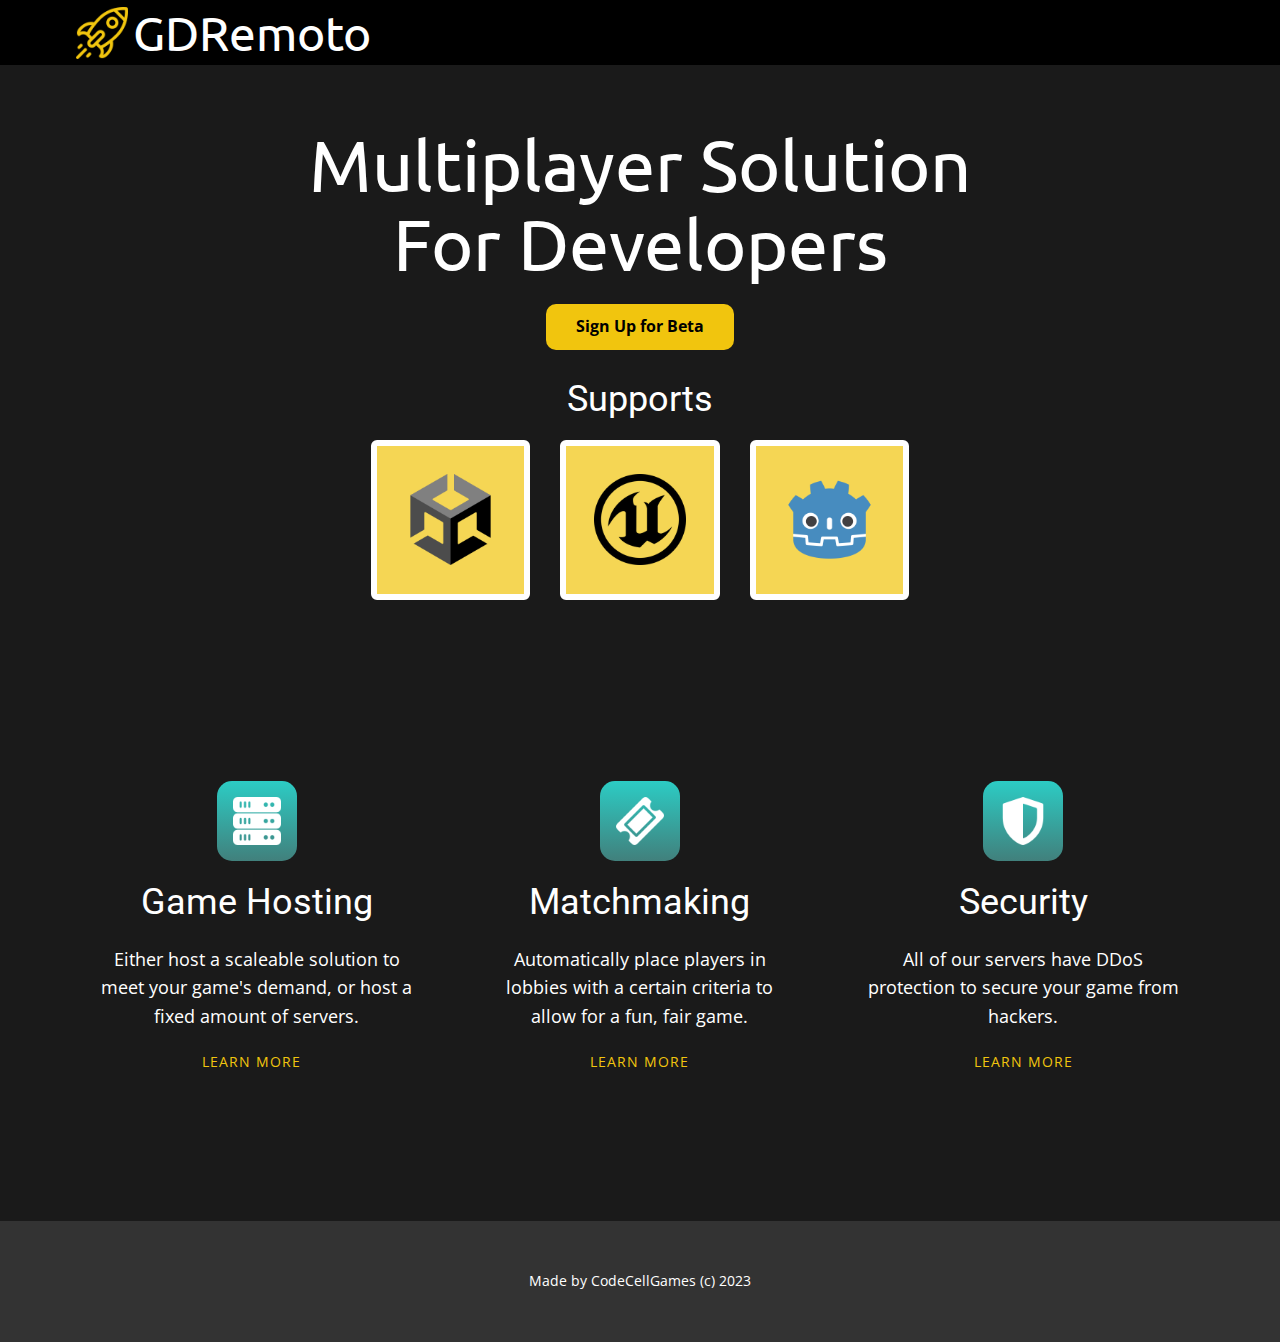
<file: index.html>
<!DOCTYPE html>
<html style="font-size: 16px;" lang="en"><head>
    <meta name="viewport" content="width=device-width, initial-scale=1.0">
    <meta charset="utf-8">
    <meta name="keywords" content="GDRemoto, Multiplayer SolutionFor Developers, Supports">
    <meta name="description" content="Multiplayer Solution
For Developers">
    <title>GDRemoto | Home</title>
    <link rel="stylesheet" href="nicepage.css" media="screen">
<link rel="stylesheet" href="Home.css" media="screen">
    <script class="u-script" type="text/javascript" src="jquery.js" defer=""></script>
    <script class="u-script" type="text/javascript" src="nicepage.js" defer=""></script>
    <meta name="generator" content="Nicepage 5.10.10, nicepage.com">
    <meta property="og:title" content="GDRemoto | Home">
    <meta property="og:description" content="Multiplayer Solution
For Developers">
    <meta property="og:image" content="https://www.gdremoto.org/images/3902021.png">
    <meta property="og:url" content="https://www.gdremoto.org">
    <link id="u-theme-google-font" rel="stylesheet" href="https://fonts.googleapis.com/css?family=Roboto:100,100i,300,300i,400,400i,500,500i,700,700i,900,900i|Open+Sans:300,300i,400,400i,500,500i,600,600i,700,700i,800,800i">
    <link id="u-page-google-font" rel="stylesheet" href="https://fonts.googleapis.com/css?family=Ubuntu:300,300i,400,400i,500,500i,700,700i">
    
    
    
    <script type="application/ld+json">{
		"@context": "http://schema.org",
		"@type": "Organization",
		"name": "Site1"
}</script>
    <meta name="theme-color" content="#478ac9">
    <meta property="og:type" content="website">
  <meta data-intl-tel-input-cdn-path="intlTelInput/"></head>
  <body data-home-page="Home.html" data-home-page-title="Home" class="u-body u-xl-mode" data-lang="en"><header class="u-black u-clearfix u-header u-header" id="sec-1cf2"><div class="u-clearfix u-sheet u-sheet-1">
        <h2 class="u-custom-font u-font-ubuntu u-subtitle u-text u-text-default u-text-1">GDRemoto</h2><span class="u-file-icon u-icon u-text-palette-3-base u-icon-1"><img src="images/3902021-f15e7b9a.png" alt=""></span>
      </div></header>
    <section class="u-clearfix u-grey-90 u-section-1" id="sec-a0a1">
      <div class="u-clearfix u-sheet u-valign-middle u-sheet-1">
        <h1 class="u-align-center u-custom-font u-font-ubuntu u-text u-title u-text-1">Multiplayer Solution<br>For Developers
        </h1>
        <a href="Home.html" class="u-active-palette-3-base u-border-none u-btn u-btn-round u-button-style u-hover-palette-3-light-1 u-palette-3-base u-radius-10 u-text-black u-btn-1">Sign Up for Beta</a>
        <h2 class="u-align-center u-text u-text-default u-text-2">Supports</h2>
        <div class="u-list u-list-1">
          <div class="u-repeater u-repeater-1">
            <div class="u-container-align-center u-container-style u-list-item u-repeater-item">
              <div class="u-container-layout u-similar-container u-valign-bottom u-container-layout-1">
                <div class="u-border-6 u-border-white u-container-style u-expanded-width u-group u-hover-feature u-palette-3-light-1 u-preserve-proportions u-radius-6 u-shape-round u-group-1" data-href="https://unity.com/" data-target="_blank">
                  <div class="u-container-layout u-container-layout-2">
                    <img class="u-expanded-width u-image u-image-contain u-image-default u-preserve-proportions u-image-1" src="images/image.png" alt="" data-image-width="512" data-image-height="512">
                  </div>
                  <div class="u-preserve-proportions-child" style="padding-top: 100.63%;"></div>
                </div>
              </div>
            </div>
            <div class="u-container-style u-list-item u-repeater-item">
              <div class="u-container-layout u-similar-container u-valign-bottom u-container-layout-3">
                <div class="u-border-6 u-border-white u-container-style u-expanded-width u-group u-hover-feature u-palette-3-light-1 u-preserve-proportions u-radius-6 u-shape-round u-group-2" data-href="https://www.unrealengine.com/" data-target="_blank">
                  <div class="u-container-layout u-container-layout-4">
                    <img class="u-expanded-width u-image u-image-contain u-image-default u-preserve-proportions u-image-2" src="images/image1.png" alt="" data-image-width="256" data-image-height="256">
                  </div>
                  <div class="u-preserve-proportions-child" style="padding-top: 100.63%;"></div>
                </div>
              </div>
            </div>
            <div class="u-container-style u-list-item u-repeater-item">
              <div class="u-container-layout u-similar-container u-valign-bottom u-container-layout-5">
                <div class="u-border-6 u-border-white u-container-style u-expanded-width u-group u-hover-feature u-palette-3-light-1 u-preserve-proportions u-radius-6 u-shape-round u-group-3" data-href="https://godotengine.org/" data-target="_blank">
                  <div class="u-preserve-proportions-child" style="padding-top: 100.63%;"></div>
                  <div class="u-container-layout u-container-layout-6">
                    <img class="u-expanded-width u-image u-image-contain u-image-default u-preserve-proportions u-image-3" src="images/image3.png" alt="" data-image-width="2048" data-image-height="2048">
                  </div>
                </div>
              </div>
            </div>
          </div>
        </div>
      </div>
      
      
      
    </section>
    <section class="u-align-center u-clearfix u-grey-90 u-section-2" id="sec-ea42">
      <div class="u-align-left u-clearfix u-sheet u-valign-middle u-sheet-1">
        <div class="u-expanded-width u-list u-list-1">
          <div class="u-repeater u-repeater-1">
            <div class="u-container-style u-list-item u-repeater-item">
              <div class="u-container-layout u-similar-container u-valign-top u-container-layout-1"><span class="u-file-icon u-gradient u-icon u-icon-rounded u-radius-15 u-text-white u-icon-1"><img src="images/484117-6a3d4096.png" alt=""></span>
                <h3 class="u-align-center u-text u-text-default u-text-1">Game Hosting</h3>
                <p class="u-align-center u-text u-text-2">Either host a scaleable solution to meet your game's demand, or host a fixed amount of servers.</p>
                <a href="Home.html" class="u-active-none u-border-none u-btn u-button-style u-hover-none u-none u-text-palette-3-base u-btn-1">learn more&nbsp;&nbsp; </a>
              </div>
            </div>
            <div class="u-align-center u-container-style u-list-item u-repeater-item">
              <div class="u-container-layout u-similar-container u-valign-top u-container-layout-2"><span class="u-file-icon u-gradient u-icon u-icon-rounded u-radius-15 u-text-white u-icon-2"><img src="images/25219-e1a09c59.png" alt=""></span>
                <h3 class="u-align-center u-text u-text-default u-text-3">Matchmaking</h3>
                <p class="u-align-center u-text u-text-4">Automatically place players in lobbies with a certain ​criteria to allow for a fun, fair game.</p>
                <a href="Home.html" class="u-active-none u-border-none u-btn u-button-style u-hover-none u-none u-text-palette-3-base u-btn-2">learn more</a>
              </div>
            </div>
            <div class="u-container-style u-list-item u-repeater-item">
              <div class="u-container-layout u-similar-container u-valign-top u-container-layout-3"><span class="u-file-icon u-gradient u-icon u-icon-rounded u-radius-15 u-text-white u-icon-3"><img src="images/347838-fbcaf4dc.png" alt=""></span>
                <h3 class="u-align-center u-text u-text-default u-text-5">Security</h3>
                <p class="u-align-center u-text u-text-6">All of our servers have DDoS protection to secure your game from hackers.</p>
                <a href="Home.html" class="u-active-none u-border-none u-btn u-button-style u-hover-none u-none u-text-palette-3-base u-btn-3">learn more</a>
              </div>
            </div>
          </div>
        </div>
      </div>
    </section>
    
    
    <footer class="u-align-center u-clearfix u-footer u-grey-80 u-footer" id="sec-5bd7"><div class="u-clearfix u-sheet u-sheet-1">
        <p class="u-small-text u-text u-text-variant u-text-1">Made by CodeCellGames (c) 2023</p>
      </div></footer>
  
</body></html>
</file>
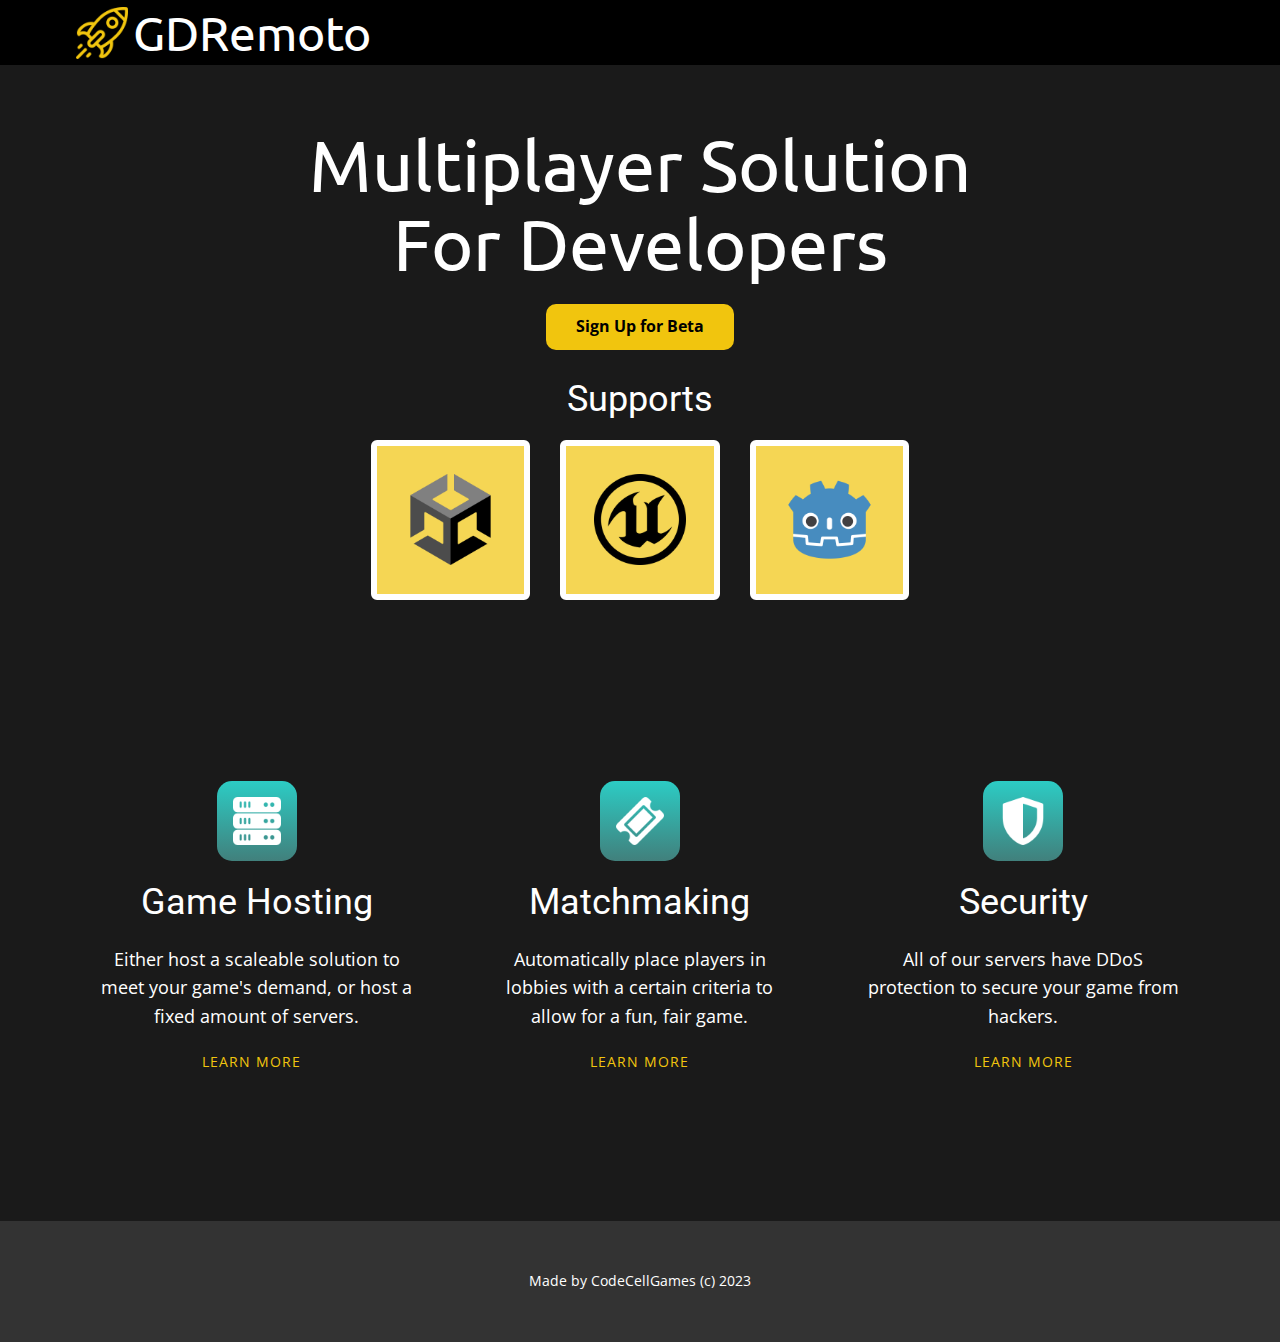
<file: Home.html>
<!DOCTYPE html>
<html style="font-size: 16px;" lang="en"><head>
    <meta name="viewport" content="width=device-width, initial-scale=1.0">
    <meta charset="utf-8">
    <meta name="keywords" content="GDRemoto, Multiplayer SolutionFor Developers, Supports">
    <meta name="description" content="Multiplayer Solution
For Developers">
    <title>GDRemoto | Home</title>
    <link rel="stylesheet" href="nicepage.css" media="screen">
<link rel="stylesheet" href="Home.css" media="screen">
    <script class="u-script" type="text/javascript" src="jquery.js" defer=""></script>
    <script class="u-script" type="text/javascript" src="nicepage.js" defer=""></script>
    <meta name="generator" content="Nicepage 5.10.10, nicepage.com">
    <meta property="og:title" content="GDRemoto | Home">
    <meta property="og:description" content="Multiplayer Solution
For Developers">
    <meta property="og:image" content="https://www.gdremoto.org/images/3902021.png">
    <meta property="og:url" content="https://www.gdremoto.org">
    <link id="u-theme-google-font" rel="stylesheet" href="https://fonts.googleapis.com/css?family=Roboto:100,100i,300,300i,400,400i,500,500i,700,700i,900,900i|Open+Sans:300,300i,400,400i,500,500i,600,600i,700,700i,800,800i">
    <link id="u-page-google-font" rel="stylesheet" href="https://fonts.googleapis.com/css?family=Ubuntu:300,300i,400,400i,500,500i,700,700i">
    
    
    
    <script type="application/ld+json">{
		"@context": "http://schema.org",
		"@type": "Organization",
		"name": "Site1"
}</script>
    <meta name="theme-color" content="#478ac9">
    <meta property="og:type" content="website">
  <meta data-intl-tel-input-cdn-path="intlTelInput/"></head>
  <body class="u-body u-xl-mode" data-lang="en"><header class="u-black u-clearfix u-header u-header" id="sec-1cf2"><div class="u-clearfix u-sheet u-sheet-1">
        <h2 class="u-custom-font u-font-ubuntu u-subtitle u-text u-text-default u-text-1">GDRemoto</h2><span class="u-file-icon u-icon u-text-palette-3-base u-icon-1"><img src="images/3902021-f15e7b9a.png" alt=""></span>
      </div></header>
    <section class="u-clearfix u-grey-90 u-section-1" id="sec-a0a1">
      <div class="u-clearfix u-sheet u-valign-middle u-sheet-1">
        <h1 class="u-align-center u-custom-font u-font-ubuntu u-text u-title u-text-1">Multiplayer Solution<br>For Developers
        </h1>
        <a href="Home.html" class="u-active-palette-3-base u-border-none u-btn u-btn-round u-button-style u-hover-palette-3-light-1 u-palette-3-base u-radius-10 u-text-black u-btn-1">Sign Up for Beta</a>
        <h2 class="u-align-center u-text u-text-default u-text-2">Supports</h2>
        <div class="u-list u-list-1">
          <div class="u-repeater u-repeater-1">
            <div class="u-container-align-center u-container-style u-list-item u-repeater-item">
              <div class="u-container-layout u-similar-container u-valign-bottom u-container-layout-1">
                <div class="u-border-6 u-border-white u-container-style u-expanded-width u-group u-hover-feature u-palette-3-light-1 u-preserve-proportions u-radius-6 u-shape-round u-group-1" data-href="https://unity.com/" data-target="_blank">
                  <div class="u-container-layout u-container-layout-2">
                    <img class="u-expanded-width u-image u-image-contain u-image-default u-preserve-proportions u-image-1" src="images/image.png" alt="" data-image-width="512" data-image-height="512">
                  </div>
                  <div class="u-preserve-proportions-child" style="padding-top: 100.63%;"></div>
                </div>
              </div>
            </div>
            <div class="u-container-style u-list-item u-repeater-item">
              <div class="u-container-layout u-similar-container u-valign-bottom u-container-layout-3">
                <div class="u-border-6 u-border-white u-container-style u-expanded-width u-group u-hover-feature u-palette-3-light-1 u-preserve-proportions u-radius-6 u-shape-round u-group-2" data-href="https://www.unrealengine.com/" data-target="_blank">
                  <div class="u-container-layout u-container-layout-4">
                    <img class="u-expanded-width u-image u-image-contain u-image-default u-preserve-proportions u-image-2" src="images/image1.png" alt="" data-image-width="256" data-image-height="256">
                  </div>
                  <div class="u-preserve-proportions-child" style="padding-top: 100.63%;"></div>
                </div>
              </div>
            </div>
            <div class="u-container-style u-list-item u-repeater-item">
              <div class="u-container-layout u-similar-container u-valign-bottom u-container-layout-5">
                <div class="u-border-6 u-border-white u-container-style u-expanded-width u-group u-hover-feature u-palette-3-light-1 u-preserve-proportions u-radius-6 u-shape-round u-group-3" data-href="https://godotengine.org/" data-target="_blank">
                  <div class="u-preserve-proportions-child" style="padding-top: 100.63%;"></div>
                  <div class="u-container-layout u-container-layout-6">
                    <img class="u-expanded-width u-image u-image-contain u-image-default u-preserve-proportions u-image-3" src="images/image3.png" alt="" data-image-width="2048" data-image-height="2048">
                  </div>
                </div>
              </div>
            </div>
          </div>
        </div>
      </div>
      
      
      
    </section>
    <section class="u-align-center u-clearfix u-grey-90 u-section-2" id="sec-ea42">
      <div class="u-align-left u-clearfix u-sheet u-valign-middle u-sheet-1">
        <div class="u-expanded-width u-list u-list-1">
          <div class="u-repeater u-repeater-1">
            <div class="u-container-style u-list-item u-repeater-item">
              <div class="u-container-layout u-similar-container u-valign-top u-container-layout-1"><span class="u-file-icon u-gradient u-icon u-icon-rounded u-radius-15 u-text-white u-icon-1"><img src="images/484117-6a3d4096.png" alt=""></span>
                <h3 class="u-align-center u-text u-text-default u-text-1">Game Hosting</h3>
                <p class="u-align-center u-text u-text-2">Either host a scaleable solution to meet your game's demand, or host a fixed amount of servers.</p>
                <a href="Home.html" class="u-active-none u-border-none u-btn u-button-style u-hover-none u-none u-text-palette-3-base u-btn-1">learn more&nbsp;&nbsp; </a>
              </div>
            </div>
            <div class="u-align-center u-container-style u-list-item u-repeater-item">
              <div class="u-container-layout u-similar-container u-valign-top u-container-layout-2"><span class="u-file-icon u-gradient u-icon u-icon-rounded u-radius-15 u-text-white u-icon-2"><img src="images/25219-e1a09c59.png" alt=""></span>
                <h3 class="u-align-center u-text u-text-default u-text-3">Matchmaking</h3>
                <p class="u-align-center u-text u-text-4">Automatically place players in lobbies with a certain ​criteria to allow for a fun, fair game.</p>
                <a href="Home.html" class="u-active-none u-border-none u-btn u-button-style u-hover-none u-none u-text-palette-3-base u-btn-2">learn more</a>
              </div>
            </div>
            <div class="u-container-style u-list-item u-repeater-item">
              <div class="u-container-layout u-similar-container u-valign-top u-container-layout-3"><span class="u-file-icon u-gradient u-icon u-icon-rounded u-radius-15 u-text-white u-icon-3"><img src="images/347838-fbcaf4dc.png" alt=""></span>
                <h3 class="u-align-center u-text u-text-default u-text-5">Security</h3>
                <p class="u-align-center u-text u-text-6">All of our servers have DDoS protection to secure your game from hackers.</p>
                <a href="Home.html" class="u-active-none u-border-none u-btn u-button-style u-hover-none u-none u-text-palette-3-base u-btn-3">learn more</a>
              </div>
            </div>
          </div>
        </div>
      </div>
    </section>
    
    
    <footer class="u-align-center u-clearfix u-footer u-grey-80 u-footer" id="sec-5bd7"><div class="u-clearfix u-sheet u-sheet-1">
        <p class="u-small-text u-text u-text-variant u-text-1">Made by CodeCellGames (c) 2023</p>
      </div></footer>
  
</body></html>
</file>
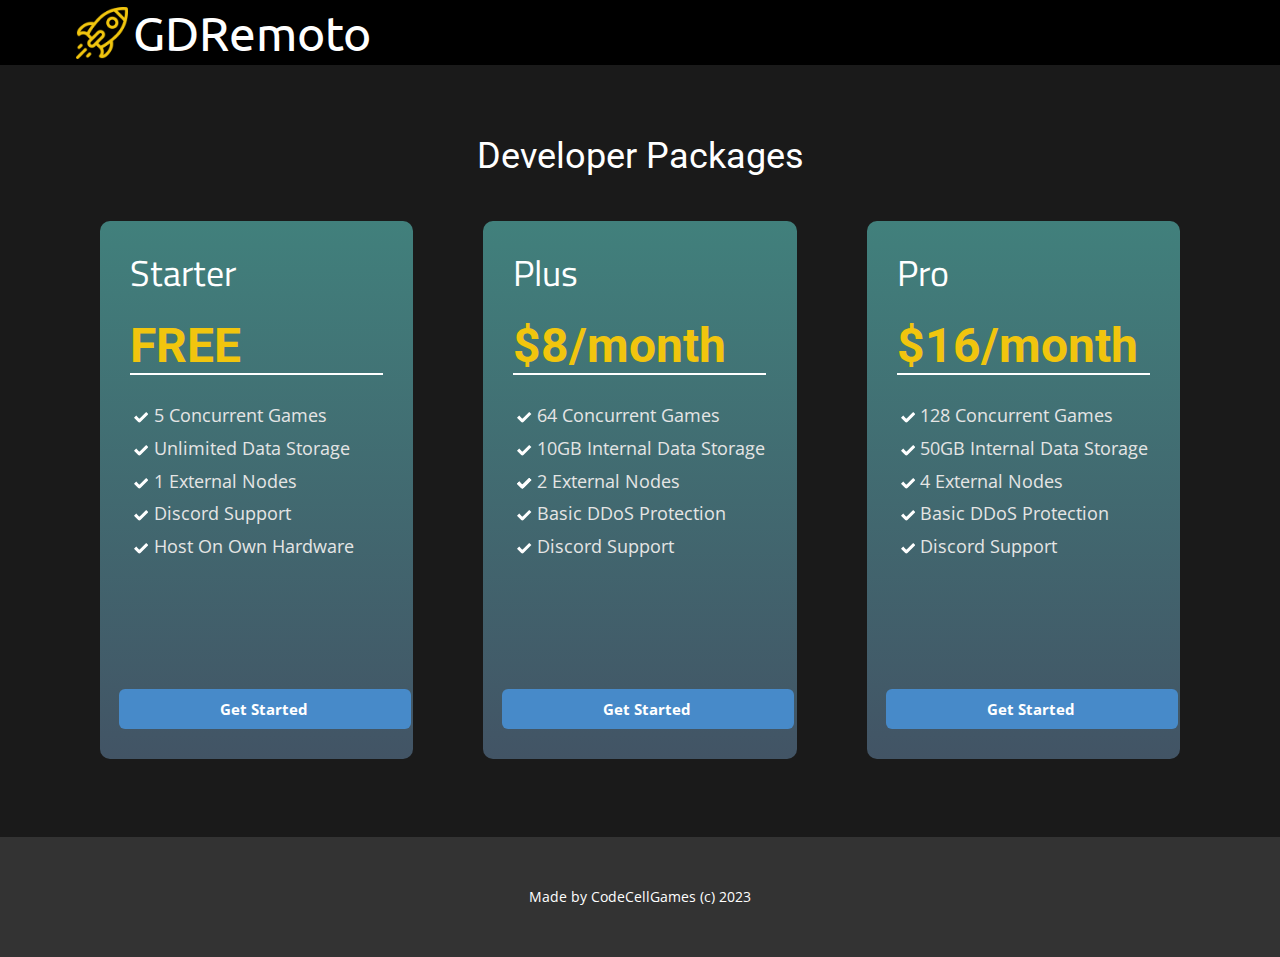
<file: Pricing.html>
<!DOCTYPE html>
<html style="font-size: 16px;" lang="en"><head>
    <meta name="viewport" content="width=device-width, initial-scale=1.0">
    <meta charset="utf-8">
    <meta name="keywords" content="">
    <meta name="description" content="">
    <title>Pricing</title>
    <link rel="stylesheet" href="nicepage.css" media="screen">
<link rel="stylesheet" href="Pricing.css" media="screen">
    <script class="u-script" type="text/javascript" src="jquery.js" defer=""></script>
    <script class="u-script" type="text/javascript" src="nicepage.js" defer=""></script>
    <meta name="generator" content="Nicepage 5.10.10, nicepage.com">
    <link id="u-theme-google-font" rel="stylesheet" href="https://fonts.googleapis.com/css?family=Roboto:100,100i,300,300i,400,400i,500,500i,700,700i,900,900i|Open+Sans:300,300i,400,400i,500,500i,600,600i,700,700i,800,800i">
    <link id="u-page-google-font" rel="stylesheet" href="https://fonts.googleapis.com/css?family=Titillium+Web:200,200i,300,300i,400,400i,600,600i,700,700i,900|Ubuntu:300,300i,400,400i,500,500i,700,700i">
    
    
    <script type="application/ld+json">{
		"@context": "http://schema.org",
		"@type": "Organization",
		"name": "Site1"
}</script>
    <meta name="theme-color" content="#478ac9">
    <meta property="og:title" content="Pricing">
    <meta property="og:description" content="">
    <meta property="og:type" content="website">
  <meta data-intl-tel-input-cdn-path="intlTelInput/"></head>
  <body class="u-body u-xl-mode" data-lang="en"><header class="u-black u-clearfix u-header u-header" id="sec-1cf2"><div class="u-clearfix u-sheet u-sheet-1">
        <h2 class="u-custom-font u-font-ubuntu u-subtitle u-text u-text-default u-text-1">GDRemoto</h2><span class="u-file-icon u-icon u-text-palette-3-base u-icon-1"><img src="images/3902021-f15e7b9a.png" alt=""></span>
      </div></header>
    <section class="u-clearfix u-grey-90 u-section-1" id="sec-abb1">
      <div class="u-clearfix u-sheet u-sheet-1">
        <h3 class="u-text u-text-default u-text-1">Developer Packages</h3>
        <div class="u-expanded-width u-list u-list-1">
          <div class="u-repeater u-repeater-1">
            <div class="u-container-style u-list-item u-repeater-item">
              <div class="u-container-layout u-similar-container u-valign-top u-container-layout-1">
                <div class="u-container-style u-expanded-width u-gradient u-group u-radius-10 u-shape-round u-group-1">
                  <div class="u-container-layout u-container-layout-2">
                    <h3 class="u-custom-font u-font-titillium-web u-text u-text-white u-text-2">Starter</h3>
                    <h2 class="u-text u-text-default u-text-palette-3-base u-text-3">FREE</h2>
                    <div class="u-border-2 u-border-white u-line u-line-horizontal u-line-1"></div>
                    <ul class="u-custom-list u-spacing-4 u-text u-text-grey-10 u-text-4">
                      <li>
                        <div class="u-list-icon u-text-white">
                          <svg class="u-svg-content" viewBox="0 0 512 512" id="svg-9ed8"><path d="m433.1 67.1-231.8 231.9c-6.2 6.2-16.4 6.2-22.6 0l-99.8-99.8-78.9 78.8 150.5 150.5c10.5 10.5 24.6 16.3 39.4 16.3 14.8 0 29-5.9 39.4-16.3l282.7-282.5z" fill="currentColor"></path></svg>
                        </div>5 Concurrent Games
                      </li>
                      <li>
                        <div class="u-list-icon u-text-white">
                          <svg class="u-svg-content" viewBox="0 0 512 512" id="svg-9ed8"><path d="m433.1 67.1-231.8 231.9c-6.2 6.2-16.4 6.2-22.6 0l-99.8-99.8-78.9 78.8 150.5 150.5c10.5 10.5 24.6 16.3 39.4 16.3 14.8 0 29-5.9 39.4-16.3l282.7-282.5z" fill="currentColor"></path></svg>
                        </div>Unlimited Data Storage
                      </li>
                      <li>
                        <div class="u-list-icon u-text-white">
                          <svg class="u-svg-content" viewBox="0 0 512 512" id="svg-9ed8"><path d="m433.1 67.1-231.8 231.9c-6.2 6.2-16.4 6.2-22.6 0l-99.8-99.8-78.9 78.8 150.5 150.5c10.5 10.5 24.6 16.3 39.4 16.3 14.8 0 29-5.9 39.4-16.3l282.7-282.5z" fill="currentColor"></path></svg>
                        </div>1 External Nodes
                      </li>
                      <li>
                        <div class="u-list-icon u-text-white">
                          <svg class="u-svg-content" viewBox="0 0 512 512" id="svg-9ed8"><path d="m433.1 67.1-231.8 231.9c-6.2 6.2-16.4 6.2-22.6 0l-99.8-99.8-78.9 78.8 150.5 150.5c10.5 10.5 24.6 16.3 39.4 16.3 14.8 0 29-5.9 39.4-16.3l282.7-282.5z" fill="currentColor"></path></svg>
                        </div>Discord Support
                      </li>
                      <li>
                        <div class="u-list-icon u-text-white">
                          <svg class="u-svg-content" viewBox="0 0 512 512" id="svg-9ed8"><path d="m433.1 67.1-231.8 231.9c-6.2 6.2-16.4 6.2-22.6 0l-99.8-99.8-78.9 78.8 150.5 150.5c10.5 10.5 24.6 16.3 39.4 16.3 14.8 0 29-5.9 39.4-16.3l282.7-282.5z" fill="currentColor"></path></svg>
                        </div>Host On Own Hardware
                      </li>
                    </ul>
                    <a href="https://nicepage.com/one-page-template" class="u-btn u-btn-round u-button-style u-hover-palette-1-light-1 u-palette-1-base u-radius-6 u-btn-1">Get Started</a>
                  </div>
                </div>
              </div>
            </div>
            <div class="u-align-center u-container-style u-list-item u-repeater-item">
              <div class="u-container-layout u-similar-container u-valign-top u-container-layout-3">
                <div class="u-container-style u-expanded-width u-gradient u-group u-radius-10 u-shape-round u-group-2">
                  <div class="u-container-layout u-container-layout-4">
                    <h3 class="u-custom-font u-font-titillium-web u-text u-text-white u-text-5">Plus</h3>
                    <h2 class="u-text u-text-default u-text-palette-3-base u-text-6">$8/month</h2>
                    <div class="u-border-2 u-border-white u-line u-line-horizontal u-line-2"></div>
                    <ul class="u-custom-list u-spacing-4 u-text u-text-grey-10 u-text-7">
                      <li>
                        <div class="u-list-icon u-text-white">
                          <svg class="u-svg-content" viewBox="0 0 512 512" id="svg-c336"><path d="m433.1 67.1-231.8 231.9c-6.2 6.2-16.4 6.2-22.6 0l-99.8-99.8-78.9 78.8 150.5 150.5c10.5 10.5 24.6 16.3 39.4 16.3 14.8 0 29-5.9 39.4-16.3l282.7-282.5z" fill="currentColor"></path></svg>
                        </div>64 Concurrent Games
                      </li>
                      <li>
                        <div class="u-list-icon u-text-white">
                          <svg class="u-svg-content" viewBox="0 0 512 512" id="svg-c336"><path d="m433.1 67.1-231.8 231.9c-6.2 6.2-16.4 6.2-22.6 0l-99.8-99.8-78.9 78.8 150.5 150.5c10.5 10.5 24.6 16.3 39.4 16.3 14.8 0 29-5.9 39.4-16.3l282.7-282.5z" fill="currentColor"></path></svg>
                        </div>10GB Internal Data Storage
                      </li>
                      <li>
                        <div class="u-list-icon u-text-white">
                          <svg class="u-svg-content" viewBox="0 0 512 512" id="svg-c336"><path d="m433.1 67.1-231.8 231.9c-6.2 6.2-16.4 6.2-22.6 0l-99.8-99.8-78.9 78.8 150.5 150.5c10.5 10.5 24.6 16.3 39.4 16.3 14.8 0 29-5.9 39.4-16.3l282.7-282.5z" fill="currentColor"></path></svg>
                        </div>
                        <div class="u-list-icon u-text-white">
                          <svg class="u-svg-content" viewBox="0 0 512 512" id="svg-c336"><path d="m433.1 67.1-231.8 231.9c-6.2 6.2-16.4 6.2-22.6 0l-99.8-99.8-78.9 78.8 150.5 150.5c10.5 10.5 24.6 16.3 39.4 16.3 14.8 0 29-5.9 39.4-16.3l282.7-282.5z" fill="currentColor"></path></svg>
                        </div>
                      </li>
                      <li>
                        <div class="u-list-icon u-text-white">
                          <svg class="u-svg-content" viewBox="0 0 512 512" id="svg-c336"><path d="m433.1 67.1-231.8 231.9c-6.2 6.2-16.4 6.2-22.6 0l-99.8-99.8-78.9 78.8 150.5 150.5c10.5 10.5 24.6 16.3 39.4 16.3 14.8 0 29-5.9 39.4-16.3l282.7-282.5z" fill="currentColor"></path></svg>
                        </div>2 External Nodes
                      </li>
                      <li>
                        <div class="u-list-icon u-text-white">
                          <svg class="u-svg-content" viewBox="0 0 512 512" id="svg-c336"><path d="m433.1 67.1-231.8 231.9c-6.2 6.2-16.4 6.2-22.6 0l-99.8-99.8-78.9 78.8 150.5 150.5c10.5 10.5 24.6 16.3 39.4 16.3 14.8 0 29-5.9 39.4-16.3l282.7-282.5z" fill="currentColor"></path></svg>
                        </div>Basic DDoS Protection
                      </li>
                      <li>
                        <div class="u-list-icon u-text-white">
                          <svg class="u-svg-content" viewBox="0 0 512 512" id="svg-c336"><path d="m433.1 67.1-231.8 231.9c-6.2 6.2-16.4 6.2-22.6 0l-99.8-99.8-78.9 78.8 150.5 150.5c10.5 10.5 24.6 16.3 39.4 16.3 14.8 0 29-5.9 39.4-16.3l282.7-282.5z" fill="currentColor"></path></svg>
                        </div>Discord Support
                      </li>
                    </ul>
                    <a href="https://nicepage.com/one-page-template" class="u-btn u-btn-round u-button-style u-hover-palette-1-light-1 u-palette-1-base u-radius-6 u-btn-2">Get Started</a>
                  </div>
                </div>
              </div>
            </div>
            <div class="u-container-style u-list-item u-repeater-item">
              <div class="u-container-layout u-similar-container u-valign-top u-container-layout-5">
                <div class="u-container-style u-expanded-width u-gradient u-group u-radius-10 u-shape-round u-group-3">
                  <div class="u-container-layout u-container-layout-6">
                    <h3 class="u-custom-font u-font-titillium-web u-text u-text-white u-text-8">Pro</h3>
                    <h2 class="u-text u-text-default u-text-palette-3-base u-text-9">$16/month</h2>
                    <div class="u-border-2 u-border-white u-line u-line-horizontal u-line-3"></div>
                    <ul class="u-custom-list u-spacing-4 u-text u-text-grey-10 u-text-10">
                      <li>
                        <div class="u-list-icon u-text-white">
                          <svg class="u-svg-content" viewBox="0 0 512 512" id="svg-b311"><path d="m433.1 67.1-231.8 231.9c-6.2 6.2-16.4 6.2-22.6 0l-99.8-99.8-78.9 78.8 150.5 150.5c10.5 10.5 24.6 16.3 39.4 16.3 14.8 0 29-5.9 39.4-16.3l282.7-282.5z" fill="currentColor"></path></svg>
                        </div>128 Concurrent Games
                      </li>
                      <li>
                        <div class="u-list-icon u-text-white">
                          <svg class="u-svg-content" viewBox="0 0 512 512" id="svg-b311"><path d="m433.1 67.1-231.8 231.9c-6.2 6.2-16.4 6.2-22.6 0l-99.8-99.8-78.9 78.8 150.5 150.5c10.5 10.5 24.6 16.3 39.4 16.3 14.8 0 29-5.9 39.4-16.3l282.7-282.5z" fill="currentColor"></path></svg>
                        </div>50GB Internal Data Storage
                      </li>
                      <li>
                        <div class="u-list-icon u-text-white">
                          <svg class="u-svg-content" viewBox="0 0 512 512" id="svg-b311"><path d="m433.1 67.1-231.8 231.9c-6.2 6.2-16.4 6.2-22.6 0l-99.8-99.8-78.9 78.8 150.5 150.5c10.5 10.5 24.6 16.3 39.4 16.3 14.8 0 29-5.9 39.4-16.3l282.7-282.5z" fill="currentColor"></path></svg>
                        </div>4 External Nodes
                      </li>
                      <li>
                        <div class="u-list-icon u-text-white">
                          <svg class="u-svg-content" viewBox="0 0 512 512" id="svg-b311"><path d="m433.1 67.1-231.8 231.9c-6.2 6.2-16.4 6.2-22.6 0l-99.8-99.8-78.9 78.8 150.5 150.5c10.5 10.5 24.6 16.3 39.4 16.3 14.8 0 29-5.9 39.4-16.3l282.7-282.5z" fill="currentColor"></path></svg>
                        </div>Basic DDoS Protection
                      </li>
                      <li>
                        <div class="u-list-icon u-text-white">
                          <svg class="u-svg-content" viewBox="0 0 512 512" id="svg-b311"><path d="m433.1 67.1-231.8 231.9c-6.2 6.2-16.4 6.2-22.6 0l-99.8-99.8-78.9 78.8 150.5 150.5c10.5 10.5 24.6 16.3 39.4 16.3 14.8 0 29-5.9 39.4-16.3l282.7-282.5z" fill="currentColor"></path></svg>
                        </div>Discord Support
                      </li>
                    </ul>
                    <a href="https://nicepage.com/one-page-template" class="u-btn u-btn-round u-button-style u-hover-palette-1-light-1 u-palette-1-base u-radius-6 u-btn-3"> Get Started</a>
                  </div>
                </div>
              </div>
            </div>
          </div>
        </div>
      </div>
    </section>
    
    
    <footer class="u-align-center u-clearfix u-footer u-grey-80 u-footer" id="sec-5bd7"><div class="u-clearfix u-sheet u-sheet-1">
        <p class="u-small-text u-text u-text-variant u-text-1">Made by CodeCellGames (c) 2023</p>
      </div></footer>
  
</body></html>
</file>
